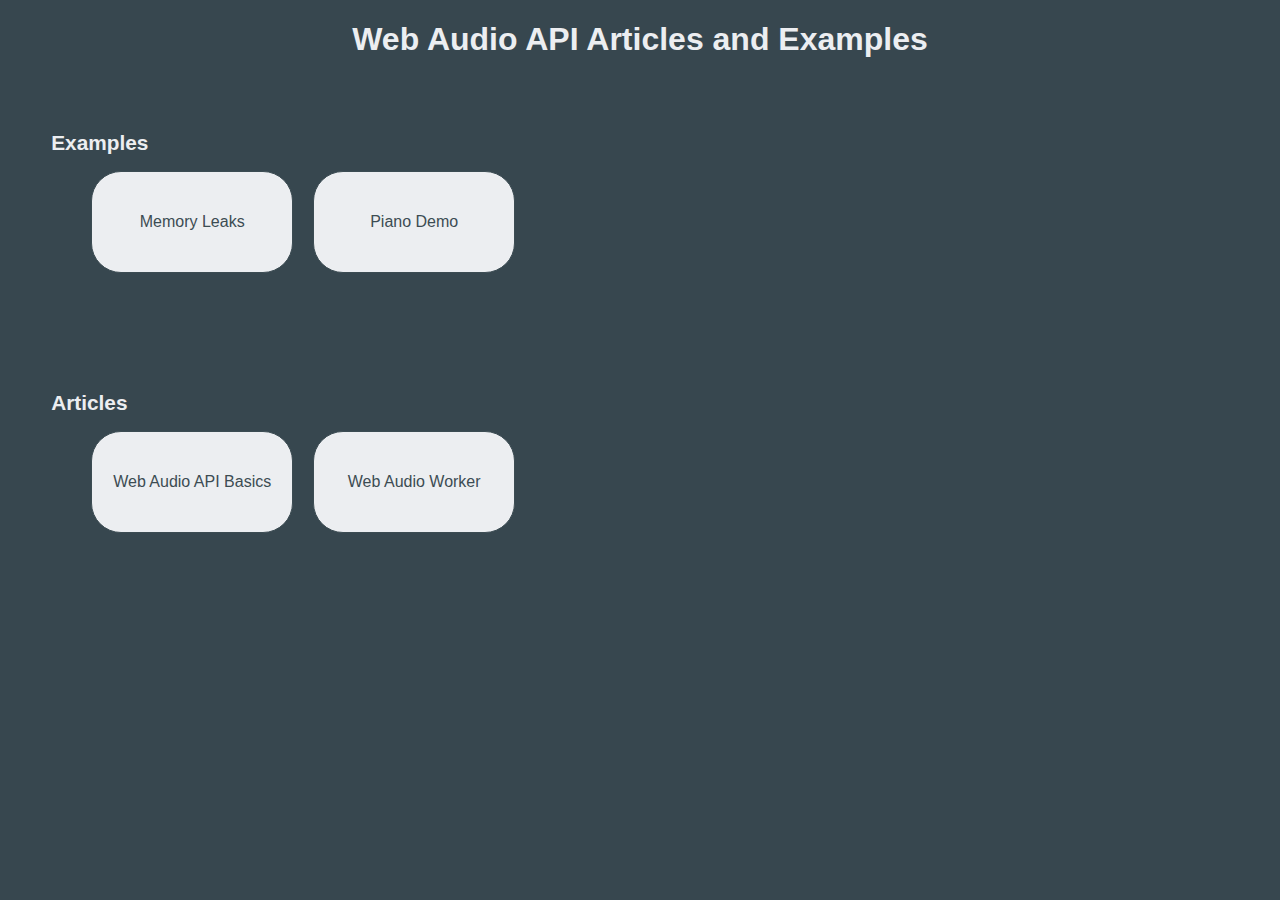
<file: index.html>
<!DOCTYPE html>
<html>
    <head lang="fr">
        <meta charset="UTF-8">
        <title>Web Audio API Articles and Examples</title>

        <link rel="stylesheet" type="text/css" href="./style/normalize.css">
        <link rel="stylesheet" type="text/css" href="./style/index.css">

    </head>
    <body>
        <h1>Web Audio API Articles and Examples</h1>
        <section id="example">
            <span class="title">Examples</span>
            <ul>
                <li><a href="./exemple1">Memory Leaks</a></li>
                <li><a href="./exemple2">Piano Demo</a></li>
            </ul>
        </section>
        <section id="article">
            <span class="title">Articles</span>
            <ul>
                <li><a href="https://github.com/FBerthelot/web-audio-api-examples/tree/gh-pages/articles/article1.md">Web Audio API Basics</a></li>
                <li><a href="https://github.com/FBerthelot/web-audio-api-examples/pull/3/files">Web Audio Worker</a></li>
            </ul>
        </section>
    </body>
</html>
</file>
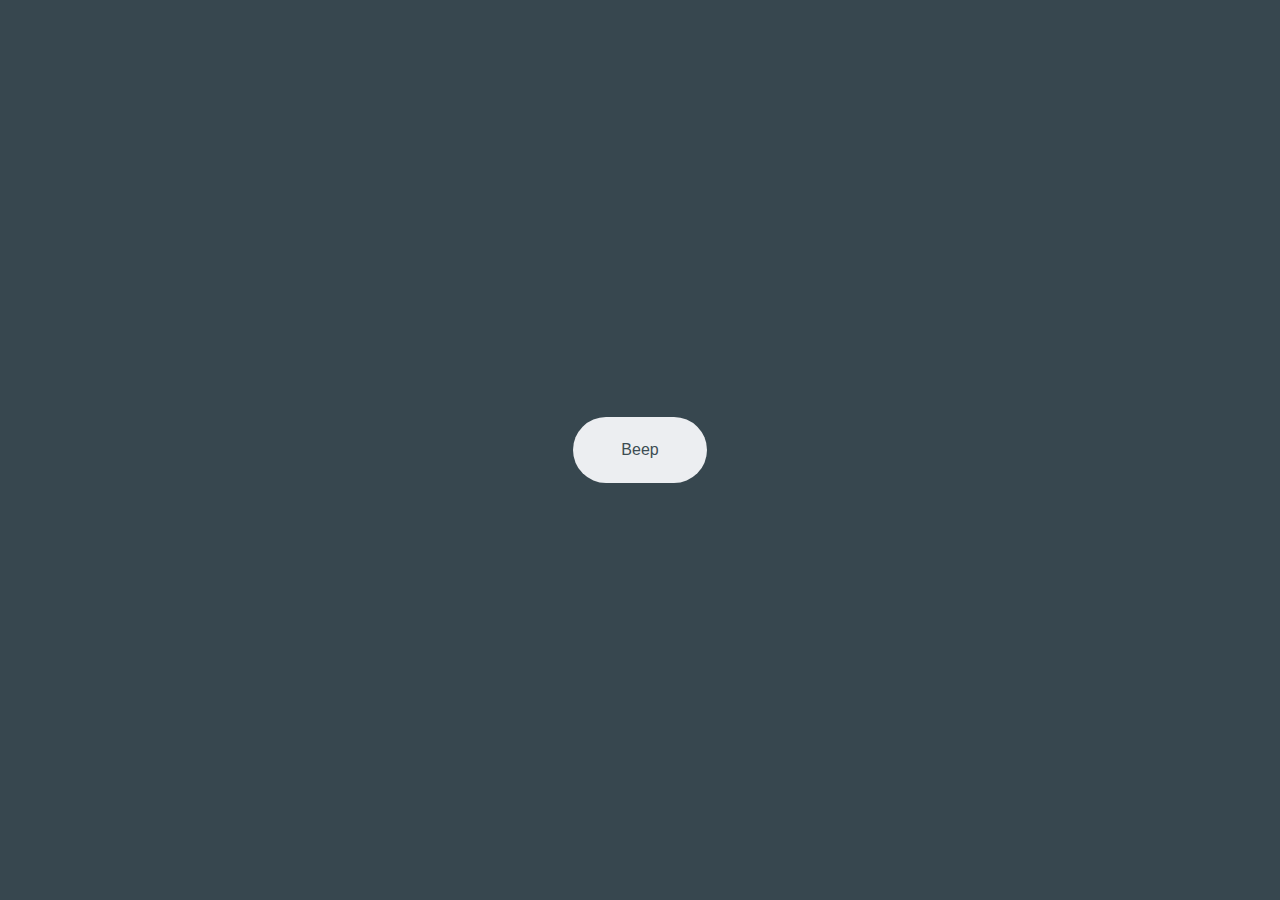
<file: exemple1/index.html>
<!DOCTYPE html>
<html>
<head lang="fr">
    <meta charset="UTF-8">
    <title>Exemple 1</title>
    <link rel="stylesheet" type="text/css" href="../style/normalize.css">
    <link rel="stylesheet" type="text/css" href="../style/buttoneffect.css">
    <link rel="stylesheet" type="text/css" href="./index.css">
</head>
    <body>

        <button name="beepBtn" id="beep">Beep</button>

        <script src="index.js"></script>
    </body>
</html>
</file>
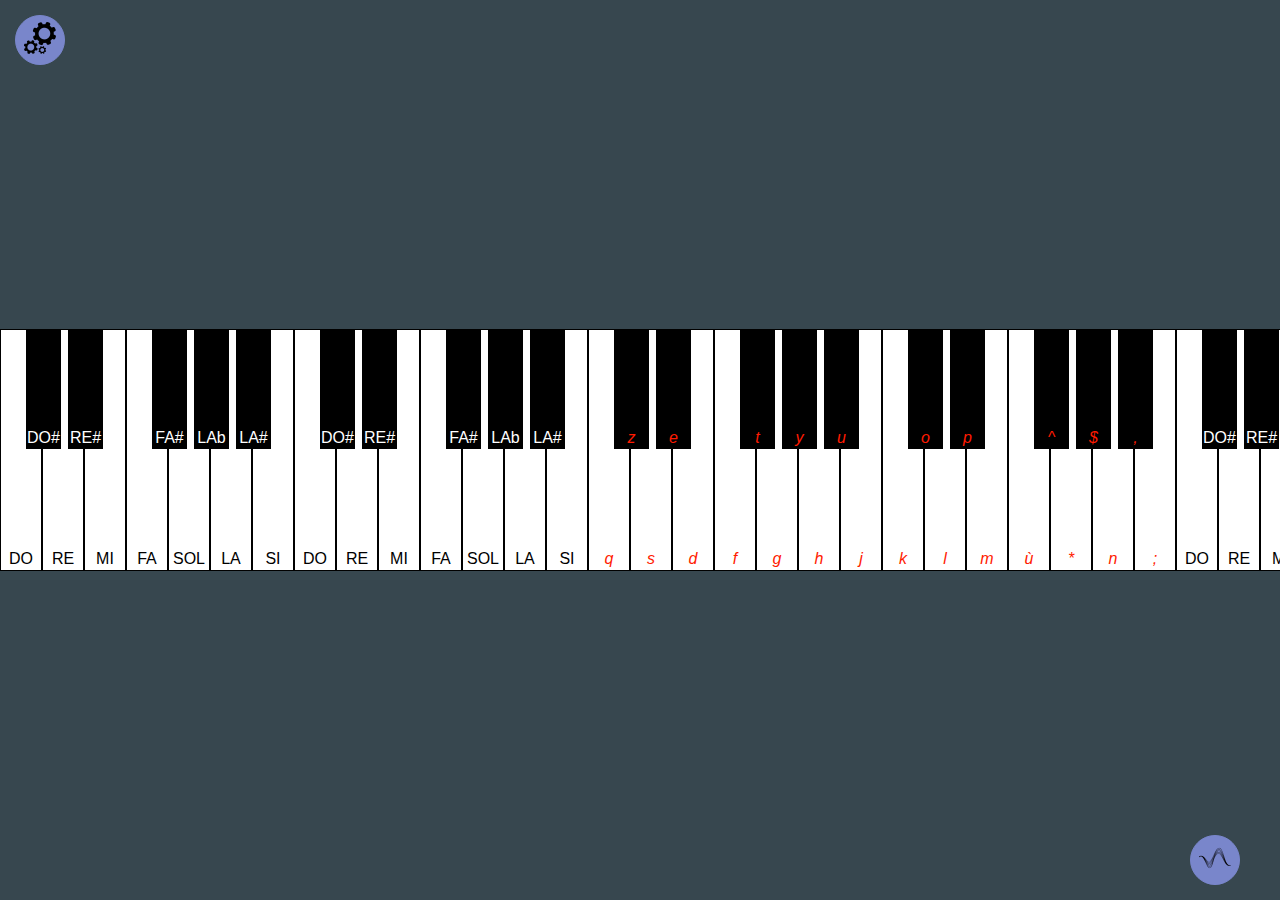
<file: exemple2/index.html>
<!DOCTYPE html>
<html>
<head lang="fr">
    <meta charset="UTF-8">
    <title>My little piano</title>
    <link rel="stylesheet" type="text/css" href="../style/normalize.css">
    <link rel="stylesheet" type="text/css" href="./index.css">
</head>
    <body>
        <div class="main-content">
            <section id="piano">
                <ul>
                    <li id="do0" class="white-key">
                        <span>Q</span>
                        <div id="dod0" class="black-key"><span>Z</span></div>
                    </li>
                    <li id="re0" class="white-key">
                        <span>S</span>
                        <div id="red0" class="black-key"><span>E</span></div>
                    </li>
                    <li id="mi0" class="white-key"><span>D</span></li>
                    <li id="fa0" class="white-key">
                        <span>F</span>
                        <div id="fad0" class="black-key"><span>T</span></div>
                    </li>
                    <li id="sol0" class="white-key">
                        <span>G</span>
                        <div id="sold0" class="black-key"><span>Y</span></div>
                    </li>
                    <li id="la0" class="white-key">
                        <span>H</span>
                        <div id="lad0" class="black-key"><span>U</span></div>
                    </li>
                    <li id="si0" class="white-key"><span>J</span></li>


                    <li id="do1" class="white-key">
                        <span>K</span>
                        <div id="dod1" class="black-key"><span>O</span></div>
                    </li>
                    <li id="re1" class="white-key">
                        <span>L</span>
                        <div id="red1" class="black-key"><span>P</span></div>
                    </li>
                    <li id="mi1" class="white-key"><span>M</span></li>
                    <li id="fa1" class="white-key">
                        <span>ù</span>
                        <div id="fad1" class="black-key"><span>^</span></div>
                    </li>
                    <li id="sol1" class="white-key">
                        <span>*</span>
                        <div id="sold1" class="black-key"><span>$</span></div>
                    </li>
                    <li id="la1" class="white-key">
                        <span>n</span>
                        <div id="lad1" class="black-key"><span>,</span></div>
                    </li>
                    <li id="si1" class="white-key"><span>;</span></li>


                    <li id="do2" class="white-key">
                        <span>DO</span>
                        <div id="dod2" class="black-key"><span>DO#</span></div>
                    </li>
                    <li id="re2" class="white-key">
                        <span>RÉ</span>
                        <div id="red2" class="black-key"><span>RÉ#</span></div>
                    </li>
                    <li id="mi2" class="white-key"><span>MI</span></li>
                    <li id="fa2" class="white-key">
                        <span>FA</span>
                        <div id="fad2" class="black-key"><span>FA#</span></div>
                    </li>
                    <li id="sol2" class="white-key">
                        <span>SOL</span>
                        <div id="sold2" class="black-key"><span>LAb</span></div>
                    </li>
                    <li id="la2" class="white-key">
                        <span>LA</span>
                        <div id="lad2" class="black-key"><span>LA#</span></div>
                    </li>
                    <li id="si2" class="white-key"><span>SI</span></li>

                    <li id="do3" class="white-key">
                        <span>DO</span>
                        <div id="dod3" class="black-key"><span>DO#</span></div>
                    </li>
                    <li id="re3" class="white-key">
                        <span>RÉ</span>
                        <div id="red3" class="black-key"><span>RÉ#</span></div>
                    </li>
                    <li id="mi3" class="white-key"><span>MI</span></li>
                    <li id="fa3" class="white-key">
                        <span>FA</span>
                        <div id="fad3" class="black-key"><span>FA#</span></div>
                    </li>
                    <li id="sol3" class="white-key">
                        <span>SOL</span>
                        <div id="sold3" class="black-key"><span>LAb</span></div>
                    </li>
                    <li id="la3" class="white-key">
                        <span>LA</span>
                        <div id="lad3" class="black-key"><span>LA#</span></div>
                    </li>
                    <li id="si3" class="white-key"><span>SI</span></li>

                    <li id="do4" class="white-key">
                        <span>DO</span>
                        <div id="dod4" class="black-key"><span>DO#</span></div>
                    </li>
                    <li id="re4" class="white-key">
                        <span>RÉ</span>
                        <div id="red4" class="black-key"><span>RÉ#</span></div>
                    </li>
                    <li id="mi4" class="white-key"><span>MI</span></li>
                    <li id="fa4" class="white-key">
                        <span>FA</span>
                        <div id="fad4" class="black-key"><span>FA#</span></div>
                    </li>
                    <li id="sol4" class="white-key">
                        <span>SOL</span>
                        <div id="sold4" class="black-key"><span>LAb</span></div>
                    </li>
                    <li id="la4" class="white-key">
                        <span>LA</span>
                        <div id="lad4" class="black-key"><span>LA#</span></div>
                    </li>
                    <li id="si4" class="white-key"><span>SI</span></li>

                    <li id="do5" class="white-key">
                        <span>DO</span>
                        <div id="dod5" class="black-key"><span>DO#</span></div>
                    </li>
                    <li id="re5" class="white-key">
                        <span>RÉ</span>
                        <div id="red5" class="black-key"><span>RÉ#</span></div>
                    </li>
                    <li id="mi5" class="white-key"><span>MI</span></li>
                    <li id="fa5" class="white-key">
                        <span>FA</span>
                        <div id="fad5" class="black-key"><span>FA#</span></div>
                    </li>
                    <li id="sol5" class="white-key">
                        <span>SOL</span>
                        <div id="sold5" class="black-key"><span>LAb</span></div>
                    </li>
                    <li id="la5" class="white-key">
                        <span>LA</span>
                        <div id="lad5" class="black-key"><span>LA#</span></div>
                    </li>
                    <li id="si5" class="white-key"><span>SI</span></li>
                </ul>
            </section>

            <button id="oscilo-btn" class="menu-btn"><img src="./img/data77.png" alt="show oscilloscope"></button>
            <button id="param-btn" class="menu-btn"><img src="./img/three115.png" alt="show params"></button>
        </div>

        <section class="param-menu">
            <div id="mainCtrl">
                <label for="mainGain">Volume</label><input type="range" value="1" max="2" min="0" step="0.05" id="mainGain">
                <label for="mainGain">octaves</label><input type="range" value="2" max="4" min="0" step="1" id="octave">
            </div>
            <div id="adsr">
                <label for="adsrToggle">Attack Decay Sustain Release</label><input id="adsrToggle" name="adsrToggle" type="checkbox"/>
                <div class="hide" id="adsrParams">
                    <label for="attack">Attack</label><input type="range" value="0.1" max="1" min="0" step="0.001" id="attack">
                    <label for="decay">Decay</label><input type="range" value="0.05" max="0.5" min="0" step="0.001" id="decay">
                    <label for="max_intensity">Max Intensity</label><input type="range" value="1.5" max="3" min="1" step="0.05" id="max_intensity">
                    <label for="release">Release</label><input type="range" value="0.3" max="1" min="0" step="0.001" id="release">
                </div>
            </div>
            <div id="oscilator-params">
                <label for="oscilator_type">Oscilator Type</label>
                <select name="oscilator_type" id="oscilator_type">
                    <option value="sine">Sine</option>
                    <option value="square">Square</option>
                    <option value="sawtooth">Sawtooth</option>
                    <option value="triangle">Triangle</option>
                </select>
            </div>
            <div id="harmonique-params">
                <label for="harmonique_toggle">harmonique</label><input id="harmonique_toggle" name="harmonique_toggle" type="checkbox"/>
                <div class="hide" id="harmonique_hparams">
                    <label for="harmonique_number">Number of harmonique</label><input id="harmonique_number" name="harmonique_number" type="range" value="2" max="30" min="0" step="1"/>
                </div>
            </div>
            <div id="convoler-params">
                <label for="convoler">convoler</label><input id="convoler" name="convoler" type="checkbox"/>
            </div>
            <button id="param-btn-close" class="menu-btn"><img src="./img/cross106.png" alt="close params"></button>
        </section>

        <section class="wave-menu">
            <canvas id="oscilloscope"></canvas>
            <button id="oscilo-btn-close" class="menu-btn"><img src="./img/cross106.png" alt="hide oscilloscope"></button>
        </section>

        <script src="src/notes.js"></script>
        <script src="src/touches.js"></script>
        <script src="src/keyAffectation.js"></script>
        <script src="src/external_ressources.js"></script>
        <script src="src/displayKeyAffectation.js"></script>
        <script src="src/eventHandler.js"></script>
        <script src="src/oscilloscope.js"></script>
        <script src="index.js"></script>
    </body>
</html>
</file>
<file: style/index.css>
body, html {
    background-color: #37474F;
    height: 100%;
    width: 100%;
}

body {
    display: flex;
    flex-direction: column;
}

h1 {
    color: #ECEEF1;
    margin-left: auto;
    margin-right: auto;
}

ul {
    text-decoration: none;
}

section {
    padding: 4%;
}

.title {
    color: #ECEEF1;
    font-size: 1.3rem;
    font-weight: 700;
}

#example ul, #article ul {
    list-style:  none;
    display: flex;
    flex-direction: row;
}

#example ul li, #article ul li {
    display: flex;
    border-radius: 30px;
    width: 200px;
    height: 100px;
    background: #ECEEF1;
    color: #3C4C53;
    border: 1px solid #3C4C53;
    margin-right: 20px;
}


#example ul li a, #article ul li a {
    text-decoration: none;
    margin: auto;
    color: #3C4C53;
}
</file>
<file: style/buttoneffect.css>
/* this is widely inspred by the Moema button style of codedrops*/

button {
    border: none;
    padding: 1.5em 3em;
    border-radius: 50px;
    background: #ECEEF1;
    color: #3C4C53;
    -webkit-transition: background-color 0.5s, color 0.5s;
    transition: background-color 0.5s, color 0.5s;
    outline: none;
}
button::before {
    content: '';
    position: absolute;
    top: -20px;
    left: -20px;
    bottom: -20px;
    right: -20px;
    background: inherit;
    border-radius: 50px;
    z-index: -1;
    opacity: 0.4;
    -webkit-transform: scale3d(0.8, 0.5, 1);
    transform: scale3d(0.8, 0.5, 1);
}


button.clicked {
    -webkit-transition: background-color 0.1s 0.5s, color 0.1s 0.5s;
    transition: background-color 0.1s 0.5s, color 0.1s 0.5s;
    color: #ECEFF1;
    background-color: #7986CB;
    -webkit-animation: anim-moema-1 0.5s forwards;
    animation: anim-moema-1 0.5s forwards;
}

button.clicked::before {
    -webkit-animation: anim-moema-2 0.5s 0.5s forwards;
    animation: anim-moema-2 0.5s 0.5s forwards;
}
@-webkit-keyframes anim-moema-1 {
    60% {
        -webkit-transform: scale3d(0.8, 0.8, 1);
        transform: scale3d(0.8, 0.8, 1);
    }
    85% {
        -webkit-transform: scale3d(1.1, 1.1, 1);
        transform: scale3d(1.1, 1.1, 1);
    }
    100% {
        -webkit-transform: scale3d(1, 1, 1);
        transform: scale3d(1, 1, 1);
    }
}
@keyframes anim-moema-1 {
    60% {
        -webkit-transform: scale3d(0.8, 0.8, 1);
        transform: scale3d(0.8, 0.8, 1);
    }
    85% {
        -webkit-transform: scale3d(1.1, 1.1, 1);
        transform: scale3d(1.1, 1.1, 1);
    }
    100% {
        -webkit-transform: scale3d(1, 1, 1);
        transform: scale3d(1, 1, 1);
    }
}
@-webkit-keyframes anim-moema-2 {
    to {
        opacity: 0;
        -webkit-transform: scale3d(1, 1, 1);
        transform: scale3d(1, 1, 1);
    }
}
@keyframes anim-moema-2 {
    to {
        opacity: 0;
        -webkit-transform: scale3d(1, 1, 1);
        transform: scale3d(1, 1, 1);
    }
}
</file>
<file: exemple1/index.css>
body, html {
    background-color: #37474F;
    height: 100%;
    width: 100%;
}

body {
    display: flex;
}
button {
    margin: auto;
}
</file>
<file: exemple2/index.css>
body, html {
    background-color: #37474F;
    height: 100%;
    width: 100%;
}

button {
    border: none;
    outline: none;
}

.hide {
    display: none;
}

.main-content {
    display: flex;
    flex-direction: column;
    height: 100%;
}
section {
    margin: auto;
}

#piano ul {
    list-style: none;
    display: flex;
    margin: 0;
    padding: 0;
}

#piano .white-key {
    border: 1px solid black;
    background-color: white;
    height: 240px;
    width: 40px;
    margin: 0;
    position: relative;
}
#piano .black-key {
    background-color: black;
    height: 120px;
    width: 35px;
    position: relative;
    top: -19px;
    left: 25px;
    color: white;
    z-index: 5;
}

#piano .black-key span, #piano .white-key span{
    position: relative;
    display: inline-block;
    text-align: center;
    top: 220px;
    width: 100%;
}
#piano .white-key .black-key span {
    top: 100px;
}
#piano em {
    color: #FF1B00;
}

/*Effets lors de l'appuie sur une touche */

#piano .white-key.active {
    height: 238px;
}
#piano .white-key.active span {
    top: 219px;
}

#piano .white-key.active .black-key span {
    top: 100px;
}

#piano .black-key.active {
    height: 118px;
}
#piano .white-key .black-key.active span {
    top: 99px;
}

/** Main buttons **/
.menu-btn {
    width: 50px;
    height: 50px;
    border-radius: 25px;
    background-color: #7986CB;
    border: 1px solid #7986CB;
}

#param-btn {
    position: fixed;
    top: 15px;
    left: 15px;
}

#oscilo-btn {
    position: fixed;
    bottom: 15px;
    right: 40px;
}
#oscilo-btn-close {
    position: absolute;
    top: 15px;
    right: 40px;
}
#param-btn-close {
    position: absolute;
    top:15px;
    right: 15px;
}

/** Params part **/
.param-menu{
    display: none;
    position: absolute;
    height: 100%;
    width: 400px;
    background-color: rgba(44,44,44, 0.95);
    top: 0;
    left: 0;
    padding: 20px;
    color: #ffffff;
    z-index: 50;
}
.param-menu.active{
    display: block;
}

.param-menu #mainCtrl{
    display: flex;
    flex-direction: column;
}

.param-menu input[type="range"] {
    width: 300px;
}

/** oscilloscope part **/
/* pour le style d'après http://tympanus.net/Development/OffCanvasMenuEffects/cornermorph.html */

#oscilloscope {
    width: 80%;
    height: 200px;
    position: absolute;
    bottom: 0;
    left: 10%;
}

.wave-menu {
    display: none;
    position: absolute;
    width: 100%;
    height: 210px;
    background-color: rgba(44,44,44, 0.8);
    bottom: 0;
    left: 0;
}

.wave-menu.active{
    display: block;
}
</file>
